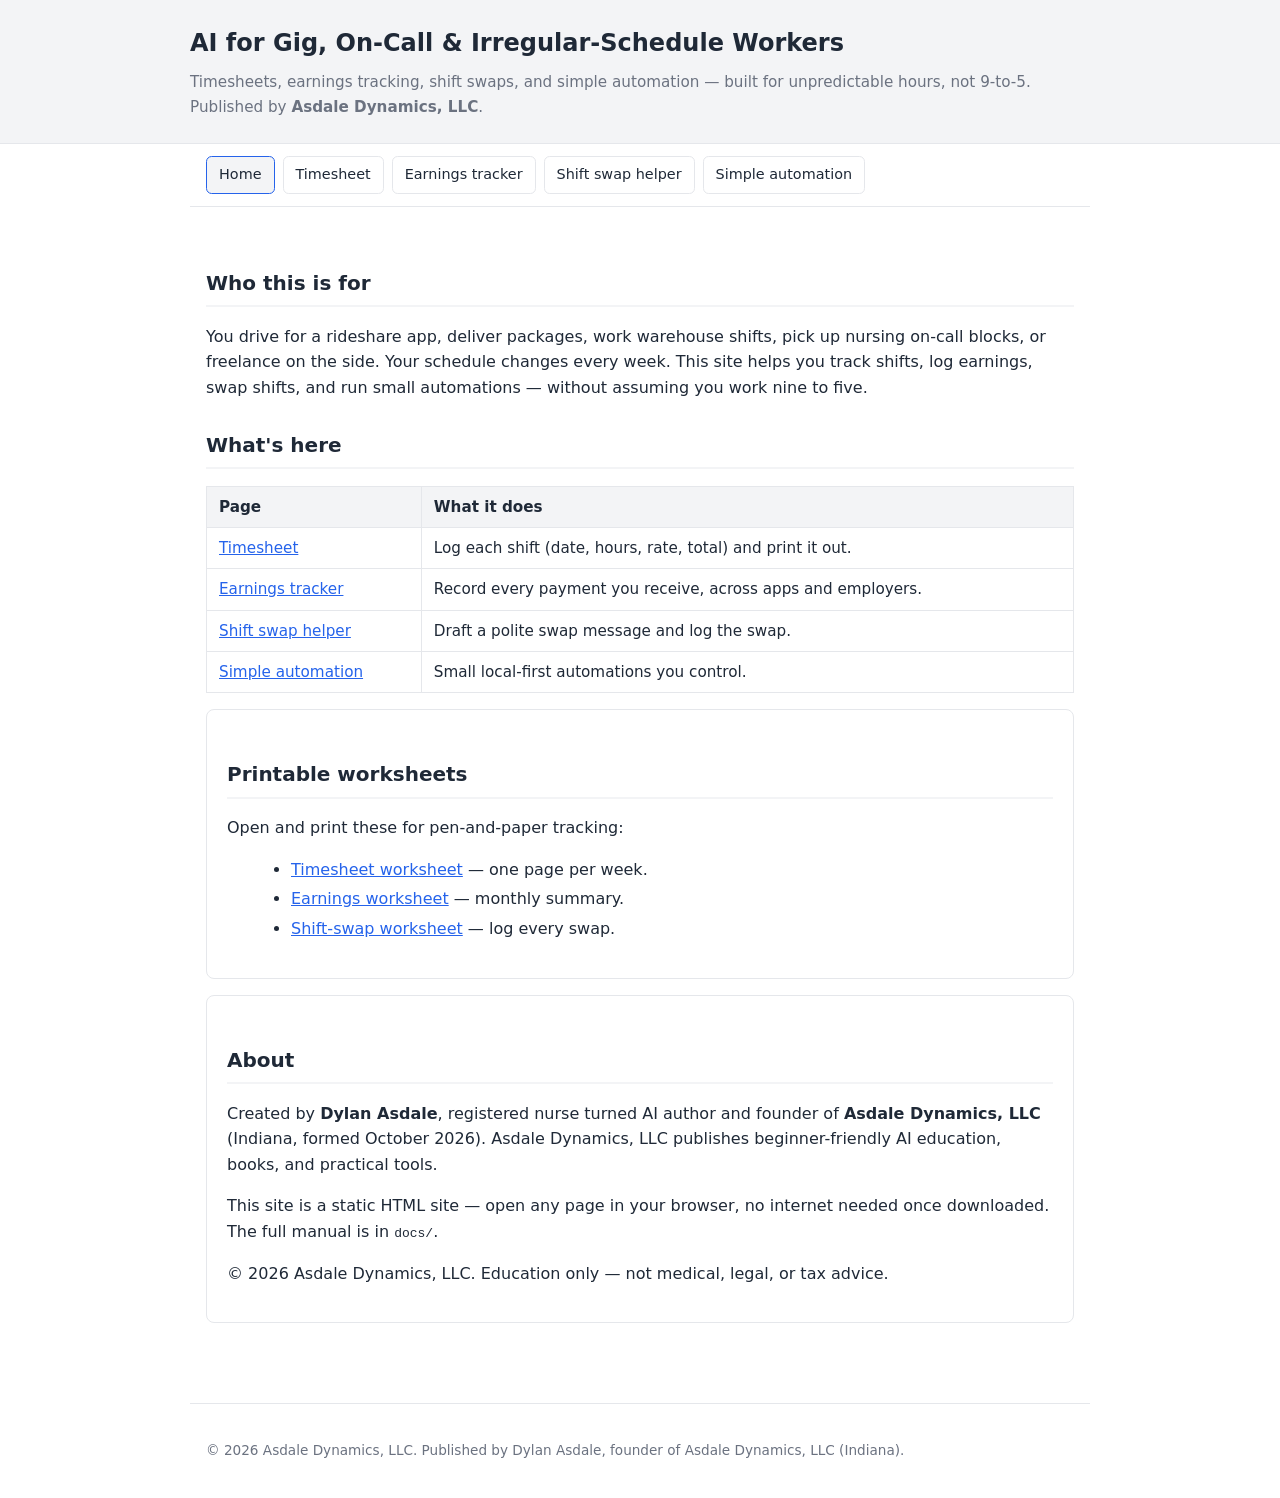
<file: static/index.html>
<!DOCTYPE html>
<html lang="en">
<head>
<meta charset="utf-8">
<meta name="viewport" content="width=device-width, initial-scale=1">
<title>Home — AI for Gig Workers</title>
<link rel="stylesheet" href="styles.css">
</head>
<body>
<a href="#content" class="skip-link">Skip to content</a>

<header>
  <div class="wrap">
    <h1>AI for Gig, On-Call &amp; Irregular-Schedule Workers</h1>
    <p>Timesheets, earnings tracking, shift swaps, and simple automation — built
    for unpredictable hours, not 9-to-5. Published by <strong>Asdale Dynamics, LLC</strong>.</p>
  </div>
</header>

<nav>
  <a href="index.html" aria-current="page">Home</a>
  <a href="timesheet.html">Timesheet</a>
  <a href="earnings.html">Earnings tracker</a>
  <a href="shiftswap.html">Shift swap helper</a>
  <a href="automation.html">Simple automation</a>
</nav>

<main id="content">
  <h2>Who this is for</h2>
  <p>You drive for a rideshare app, deliver packages, work warehouse shifts, pick
  up nursing on-call blocks, or freelance on the side. Your schedule changes
  every week. This site helps you track shifts, log earnings, swap shifts, and
  run small automations — without assuming you work nine to five.</p>

  <h2>What's here</h2>
  <table>
    <thead>
      <tr><th>Page</th><th>What it does</th></tr>
    </thead>
    <tbody>
      <tr><td><a href="timesheet.html">Timesheet</a></td><td>Log each shift (date, hours, rate, total) and print it out.</td></tr>
      <tr><td><a href="earnings.html">Earnings tracker</a></td><td>Record every payment you receive, across apps and employers.</td></tr>
      <tr><td><a href="shiftswap.html">Shift swap helper</a></td><td>Draft a polite swap message and log the swap.</td></tr>
      <tr><td><a href="automation.html">Simple automation</a></td><td>Small local-first automations you control.</td></tr>
    </tbody>
  </table>

  <div class="card">
    <h2>Printable worksheets</h2>
    <p>Open and print these for pen-and-paper tracking:</p>
    <ul>
      <li><a href="worksheets/timesheet-worksheet.html" target="_blank" rel="noopener">Timesheet worksheet</a> — one page per week.</li>
      <li><a href="worksheets/earnings-worksheet.html" target="_blank" rel="noopener">Earnings worksheet</a> — monthly summary.</li>
      <li><a href="worksheets/shift-swap-worksheet.html" target="_blank" rel="noopener">Shift-swap worksheet</a> — log every swap.</li>
    </ul>
  </div>

  <div class="card">
    <h2>About</h2>
    <p>Created by <strong>Dylan Asdale</strong>, registered nurse turned AI
    author and founder of <strong>Asdale Dynamics, LLC</strong> (Indiana,
    formed October 2026). Asdale Dynamics, LLC publishes beginner-friendly AI
    education, books, and practical tools.</p>
    <p>This site is a static HTML site — open any page in your browser, no
    internet needed once downloaded. The full manual is in <code>docs/</code>.</p>
    <p>© 2026 Asdale Dynamics, LLC. Education only — not medical, legal, or tax
    advice.</p>
  </div>
</main>

<footer>
  <p>© 2026 Asdale Dynamics, LLC. Published by Dylan Asdale, founder of Asdale Dynamics, LLC (Indiana).</p>
</footer>
</body>
</html>
</file>
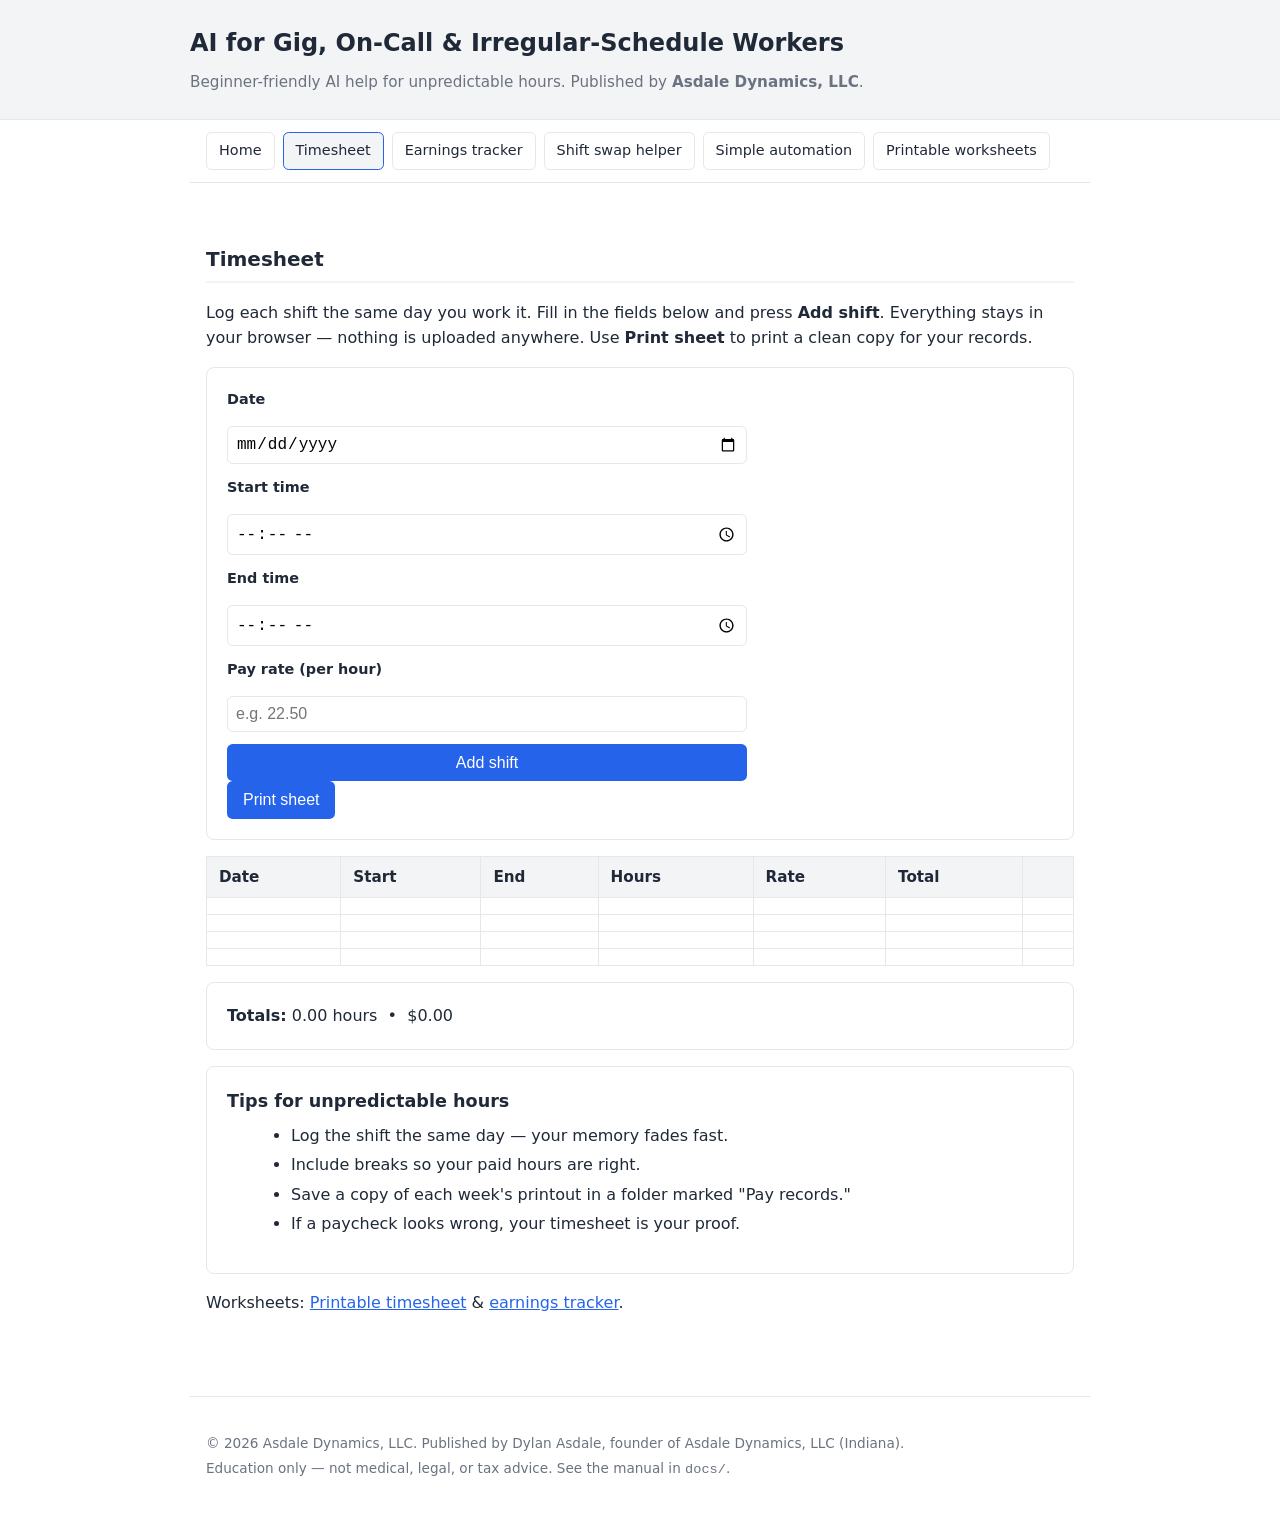
<file: static/timesheet.html>
<!DOCTYPE html>
<html lang="en">
<head>
<meta charset="utf-8">
<meta name="viewport" content="width=device-width, initial-scale=1">
<title>AI for Gig Workers — Asdale Dynamics, LLC</title>
<link rel="stylesheet" href="styles.css">
</head>
<body>
<a href="#content" class="skip-link">Skip to content</a>

<header>
  <div class="wrap">
    <h1>AI for Gig, On-Call &amp; Irregular-Schedule Workers</h1>
    <p>Beginner-friendly AI help for unpredictable hours. Published by <strong>Asdale Dynamics, LLC</strong>.</p>
  </div>
</header>

<nav>
  <a href="index.html">Home</a>
  <a href="timesheet.html" aria-current="page">Timesheet</a>
  <a href="earnings.html">Earnings tracker</a>
  <a href="shiftswap.html">Shift swap helper</a>
  <a href="automation.html">Simple automation</a>
  <a href="worksheets/timesheet-worksheet.html" target="_blank" rel="noopener">Printable worksheets</a>
</nav>

<main id="content">
  <h2>Timesheet</h2>
  <p>Log each shift the same day you work it. Fill in the fields below and press
  <strong>Add shift</strong>. Everything stays in your browser — nothing is
  uploaded anywhere. Use <strong>Print sheet</strong> to print a clean copy for
  your records.</p>

  <div class="card noprint">
    <form id="shift-form" onsubmit="event.preventDefault(); addShift();">
      <label for="shift-date">Date</label>
      <input type="date" id="shift-date" required>
      <label for="shift-start">Start time</label>
      <input type="time" id="shift-start" required>
      <label for="shift-end">End time</label>
      <input type="time" id="shift-end" required>
      <label for="shift-rate">Pay rate (per hour)</label>
      <input type="number" id="shift-rate" step="0.01" min="0" placeholder="e.g. 22.50" required>
      <button type="submit" id="add-shift">Add shift</button>
    </form>
    <button type="button" id="print-sheet" class="btn noprint">Print sheet</button>
  </div>

  <table id="shifts">
    <thead>
      <tr>
        <th>Date</th><th>Start</th><th>End</th><th>Hours</th><th>Rate</th><th>Total</th><th></th>
      </tr>
    </thead>
    <tbody>
      <tr class="blank-row"><td></td><td></td><td></td><td></td><td></td><td></td><td></td></tr>
      <tr class="blank-row"><td></td><td></td><td></td><td></td><td></td><td></td><td></td></tr>
      <tr class="blank-row"><td></td><td></td><td></td><td></td><td></td><td></td><td></td></tr>
      <tr class="blank-row"><td></td><td></td><td></td><td></td><td></td><td></td><td></td></tr>
    </tbody>
  </table>

  <div class="card noprint">
    <strong>Totals:</strong>
    <span id="total-hours">0.00</span> hours &nbsp;•&nbsp;
    <span id="total-pay">$0.00</span>
  </div>

  <div class="card noprint">
    <h3>Tips for unpredictable hours</h3>
    <ul>
      <li>Log the shift the same day — your memory fades fast.</li>
      <li>Include breaks so your paid hours are right.</li>
      <li>Save a copy of each week's printout in a folder marked "Pay records."</li>
      <li>If a paycheck looks wrong, your timesheet is your proof.</li>
    </ul>
  </div>

  <p class="noprint">
    Worksheets: <a href="worksheets/timesheet-worksheet.html" target="_blank" rel="noopener">Printable timesheet</a> &
    <a href="worksheets/earnings-worksheet.html" target="_blank" rel="noopener">earnings tracker</a>.
  </p>
</main>

<footer>
  <p>© 2026 Asdale Dynamics, LLC. Published by Dylan Asdale, founder of Asdale Dynamics, LLC (Indiana).</p>
  <p>Education only — not medical, legal, or tax advice. See the manual in <code>docs/</code>.</p>
</footer>

<script src="script.js"></script>
</body>
</html>
</file>
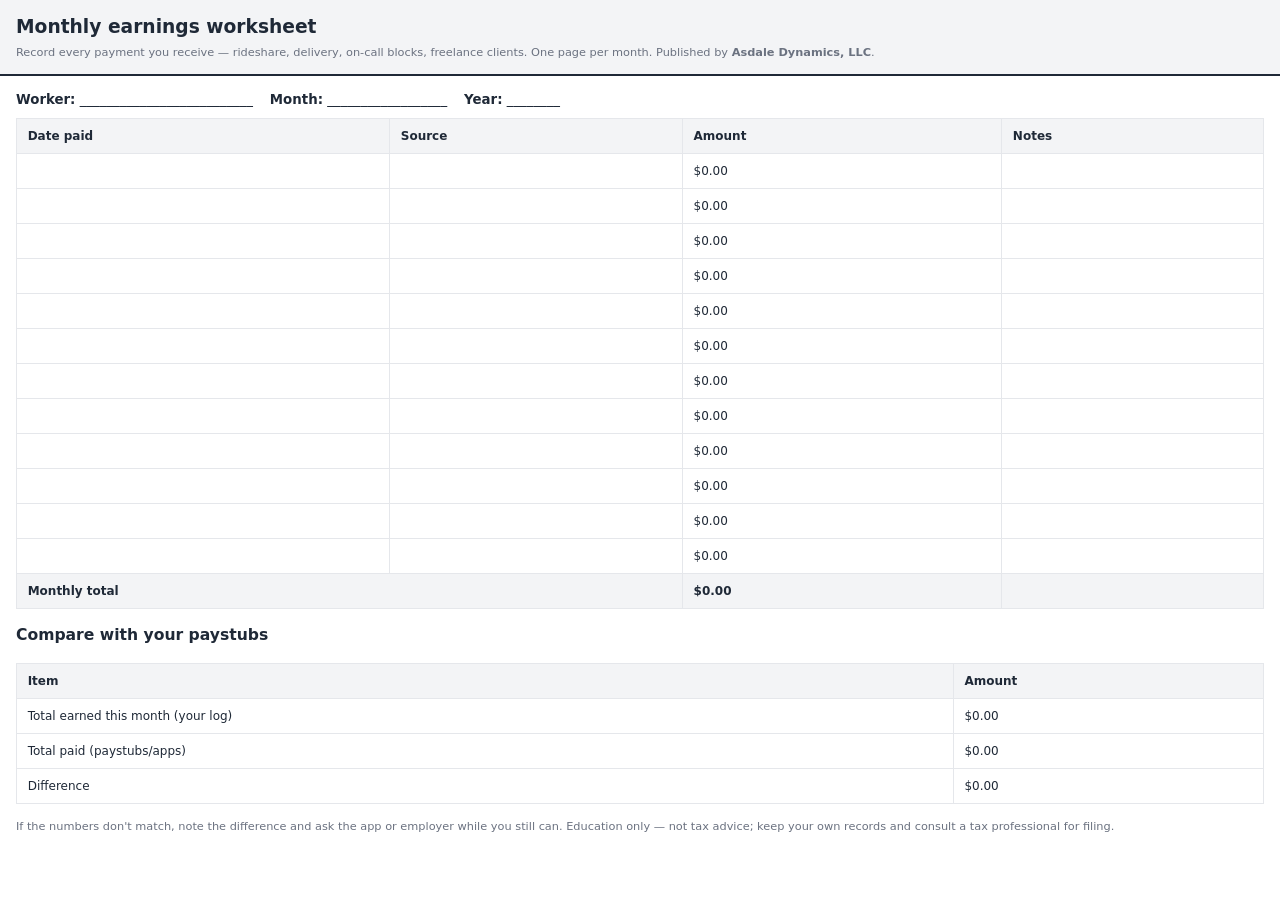
<file: worksheets/earnings-worksheet.html>
<!DOCTYPE html>
<html lang="en">
<head>
<meta charset="utf-8">
<meta name="viewport" content="width=device-width, initial-scale=1">
<title>Earnings worksheet — Asdale Dynamics, LLC</title>
<style>
:root { --ink:#1f2937; --muted:#6b7280; --border:#e5e7eb; --soft:#f3f4f6; }
* { box-sizing: border-box; }
html { line-height: 1.5; }
body { margin: 0; font-family: ui-sans-serif, system-ui, -apple-system, Segoe UI, Roboto, Helvetica, Arial, sans-serif; color: var(--ink); font-size: 10pt; }
header { border-bottom: 2px solid var(--ink); padding: 10pt 12pt; background: var(--soft); }
header h1 { margin: 0 0 2pt; font-size: 14pt; }
header p { margin: 0; font-size: 8.5pt; color: var(--muted); }
main { padding: 10pt 12pt; }
h2 { font-size: 11pt; margin: 14pt 0 4pt; border-bottom: 1px solid var(--border); padding-bottom: 2pt; }
p { margin: 0 0 6pt; }
table { width: 100%; border-collapse: collapse; margin: 6pt 0 10pt; }
th, td { border: 1px solid var(--border); padding: 6pt 8pt; text-align: left; font-size: 9pt; }
th { background: var(--soft); }
.blank-row td { height: 20pt; }
.totals td { font-weight: 600; background: var(--soft); }
.note { font-size: 8.5pt; color: var(--muted); }
@media print {
  body { background: #fff; }
  .no-print { display: none !important; }
  th, td { border-color: #000; }
}
@page { size: Letter; margin: 18mm 16mm; }
</style>
</head>
<body>
<header>
  <h1>Monthly earnings worksheet</h1>
  <p>Record every payment you receive — rideshare, delivery, on-call blocks, freelance clients. One page per month. Published by <strong>Asdale Dynamics, LLC</strong>.</p>
</header>
<main>
  <p><strong>Worker:</strong> __________________________ &nbsp;&nbsp; <strong>Month:</strong> __________________ &nbsp;&nbsp; <strong>Year:</strong> ________</p>

  <table>
    <thead>
      <tr><th>Date paid</th><th>Source</th><th>Amount</th><th>Notes</th></tr>
    </thead>
    <tbody>
      <tr class="blank-row"><td></td><td></td><td>$0.00</td><td></td></tr>
      <tr class="blank-row"><td></td><td></td><td>$0.00</td><td></td></tr>
      <tr class="blank-row"><td></td><td></td><td>$0.00</td><td></td></tr>
      <tr class="blank-row"><td></td><td></td><td>$0.00</td><td></td></tr>
      <tr class="blank-row"><td></td><td></td><td>$0.00</td><td></td></tr>
      <tr class="blank-row"><td></td><td></td><td>$0.00</td><td></td></tr>
      <tr class="blank-row"><td></td><td></td><td>$0.00</td><td></td></tr>
      <tr class="blank-row"><td></td><td></td><td>$0.00</td><td></td></tr>
      <tr class="blank-row"><td></td><td></td><td>$0.00</td><td></td></tr>
      <tr class="blank-row"><td></td><td></td><td>$0.00</td><td></td></tr>
      <tr class="blank-row"><td></td><td></td><td>$0.00</td><td></td></tr>
      <tr class="blank-row"><td></td><td></td><td>$0.00</td><td></td></tr>
      <tr class="totals"><td colspan="2">Monthly total</td><td>$0.00</td><td></td></tr>
    </tbody>
  </table>

  <h3>Compare with your paystubs</h3>
  <table>
    <tr><th>Item</th><th>Amount</th></tr>
    <tr class="blank-row"><td>Total earned this month (your log)</td><td>$0.00</td></tr>
    <tr class="blank-row"><td>Total paid (paystubs/apps)</td><td>$0.00</td></tr>
    <tr class="blank-row"><td>Difference</td><td>$0.00</td></tr>
  </table>

  <p class="note">If the numbers don't match, note the difference and ask the app or employer while you still can. Education only — not tax advice; keep your own records and consult a tax professional for filing.</p>
</main>
</body>
</html>
</file>
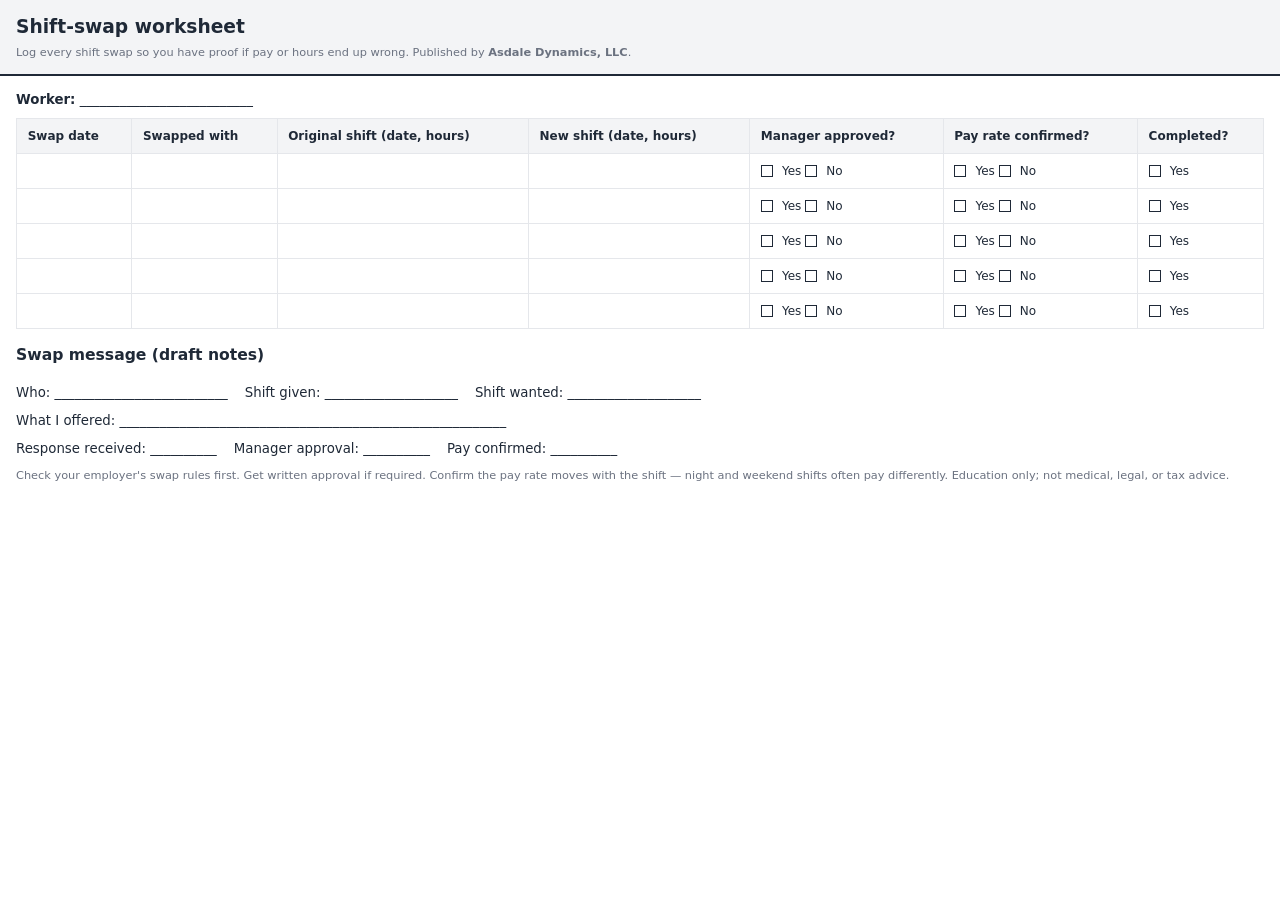
<file: worksheets/shift-swap-worksheet.html>
<!DOCTYPE html>
<html lang="en">
<head>
<meta charset="utf-8">
<meta name="viewport" content="width=device-width, initial-scale=1">
<title>Shift-swap worksheet — Asdale Dynamics, LLC</title>
<style>
:root { --ink:#1f2937; --muted:#6b7280; --border:#e5e7eb; --soft:#f3f4f6; }
* { box-sizing: border-box; }
html { line-height: 1.5; }
body { margin: 0; font-family: ui-sans-serif, system-ui, -apple-system, Segoe UI, Roboto, Helvetica, Arial, sans-serif; color: var(--ink); font-size: 10pt; }
header { border-bottom: 2px solid var(--ink); padding: 10pt 12pt; background: var(--soft); }
header h1 { margin: 0 0 2pt; font-size: 14pt; }
header p { margin: 0; font-size: 8.5pt; color: var(--muted); }
main { padding: 10pt 12pt; }
h2 { font-size: 11pt; margin: 14pt 0 4pt; border-bottom: 1px solid var(--border); padding-bottom: 2pt; }
p { margin: 0 0 6pt; }
table { width: 100%; border-collapse: collapse; margin: 6pt 0 10pt; }
th, td { border: 1px solid var(--border); padding: 6pt 8pt; text-align: left; font-size: 9pt; }
th { background: var(--soft); }
.blank-row td { height: 24pt; }
.note { font-size: 8.5pt; color: var(--muted); }
.check { display: inline-block; width: 9pt; height: 9pt; border: 1px solid var(--ink); margin-right: 4pt; vertical-align: middle; }
@media print {
  body { background: #fff; }
  th, td { border-color: #000; }
}
@page { size: Letter; margin: 18mm 16mm; }
</style>
</head>
<body>
<header>
  <h1>Shift-swap worksheet</h1>
  <p>Log every shift swap so you have proof if pay or hours end up wrong. Published by <strong>Asdale Dynamics, LLC</strong>.</p>
</header>
<main>
  <p><strong>Worker:</strong> __________________________</p>

  <table>
    <thead>
      <tr><th>Swap date</th><th>Swapped with</th><th>Original shift (date, hours)</th><th>New shift (date, hours)</th><th>Manager approved?</th><th>Pay rate confirmed?</th><th>Completed?</th></tr>
    </thead>
    <tbody>
      <tr class="blank-row"><td></td><td></td><td></td><td></td><td><span class="check"></span> Yes <span class="check"></span> No</td><td><span class="check"></span> Yes <span class="check"></span> No</td><td><span class="check"></span> Yes</td></tr>
      <tr class="blank-row"><td></td><td></td><td></td><td></td><td><span class="check"></span> Yes <span class="check"></span> No</td><td><span class="check"></span> Yes <span class="check"></span> No</td><td><span class="check"></span> Yes</td></tr>
      <tr class="blank-row"><td></td><td></td><td></td><td></td><td><span class="check"></span> Yes <span class="check"></span> No</td><td><span class="check"></span> Yes <span class="check"></span> No</td><td><span class="check"></span> Yes</td></tr>
      <tr class="blank-row"><td></td><td></td><td></td><td></td><td><span class="check"></span> Yes <span class="check"></span> No</td><td><span class="check"></span> Yes <span class="check"></span> No</td><td><span class="check"></span> Yes</td></tr>
      <tr class="blank-row"><td></td><td></td><td></td><td></td><td><span class="check"></span> Yes <span class="check"></span> No</td><td><span class="check"></span> Yes <span class="check"></span> No</td><td><span class="check"></span> Yes</td></tr>
    </tbody>
  </table>

  <h3>Swap message (draft notes)</h3>
  <p>Who: __________________________ &nbsp;&nbsp; Shift given: ____________________ &nbsp;&nbsp; Shift wanted: ____________________</p>
  <p>What I offered: __________________________________________________________</p>
  <p>Response received: __________ &nbsp;&nbsp; Manager approval: __________ &nbsp;&nbsp; Pay confirmed: __________</p>

  <p class="note">Check your employer's swap rules first. Get written approval if required. Confirm the pay rate moves with the shift — night and weekend shifts often pay differently. Education only; not medical, legal, or tax advice.</p>
</main>
</body>
</html>
</file>
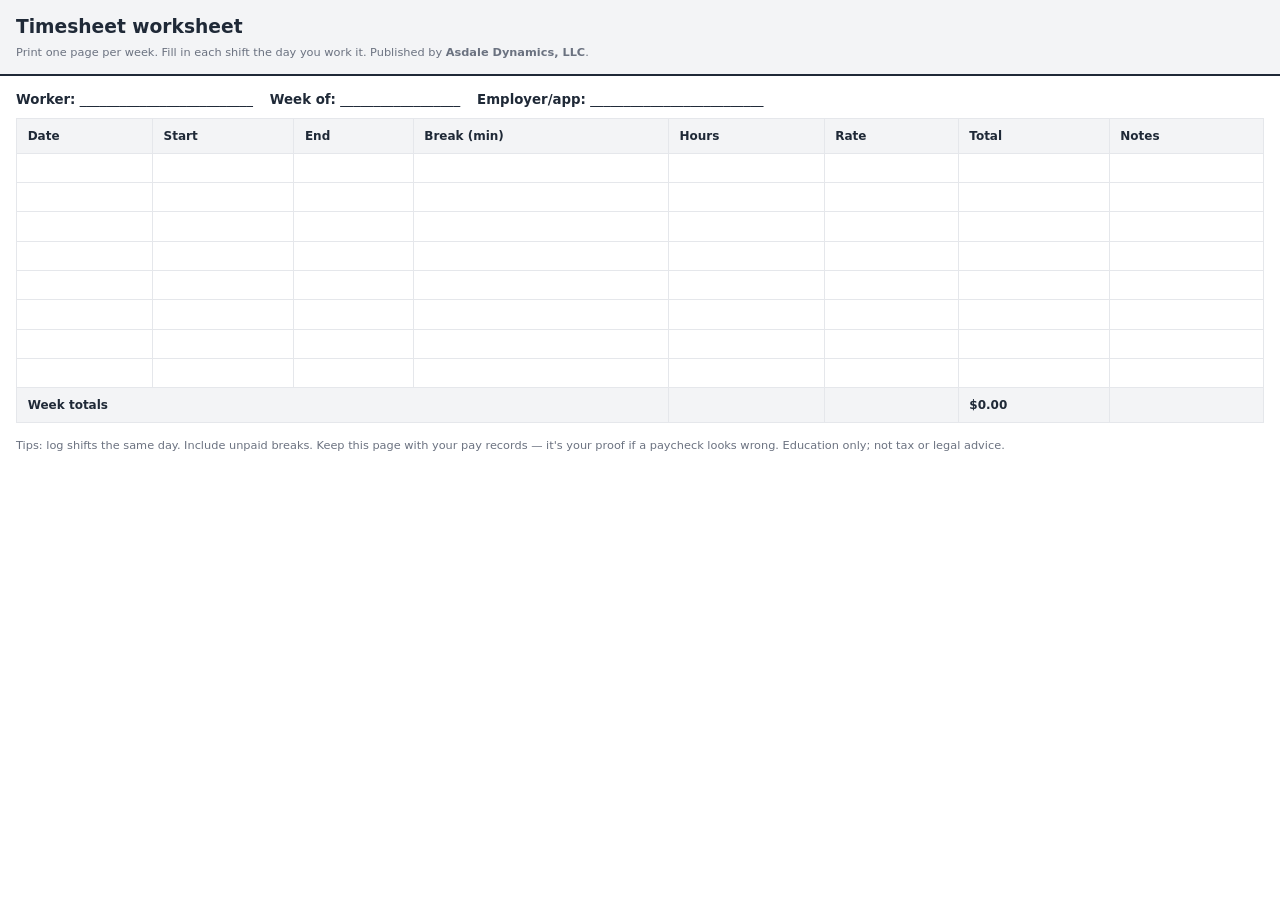
<file: worksheets/timesheet-worksheet.html>
<!DOCTYPE html>
<html lang="en">
<head>
<meta charset="utf-8">
<meta name="viewport" content="width=device-width, initial-scale=1">
<title>Timesheet worksheet — Asdale Dynamics, LLC</title>
<style>
:root { --ink:#1f2937; --muted:#6b7280; --border:#e5e7eb; --soft:#f3f4f6; }
* { box-sizing: border-box; }
html { line-height: 1.5; }
body { margin: 0; font-family: ui-sans-serif, system-ui, -apple-system, Segoe UI, Roboto, Helvetica, Arial, sans-serif; color: var(--ink); font-size: 10pt; }
header { border-bottom: 2px solid var(--ink); padding: 10pt 12pt; background: var(--soft); }
header h1 { margin: 0 0 2pt; font-size: 14pt; }
header p { margin: 0; font-size: 8.5pt; color: var(--muted); }
main { padding: 10pt 12pt; }
h2 { font-size: 11pt; margin: 14pt 0 4pt; border-bottom: 1px solid var(--border); padding-bottom: 2pt; }
p { margin: 0 0 6pt; }
table { width: 100%; border-collapse: collapse; margin: 6pt 0 10pt; }
th, td { border: 1px solid var(--border); padding: 6pt 8pt; text-align: left; font-size: 9pt; }
th { background: var(--soft); }
.blank-row td { height: 22pt; }
.totals td { font-weight: 600; background: var(--soft); }
.note { font-size: 8.5pt; color: var(--muted); }
@media print {
  body { background: #fff; }
  .no-print { display: none !important; }
  table { break-inside: avoid; }
  .page-break { break-before: page; }
  th, td { border-color: #000; }
}
@page { size: Letter; margin: 18mm 16mm; }
</style>
</head>
<body>
<header>
  <h1>Timesheet worksheet</h1>
  <p>Print one page per week. Fill in each shift the day you work it. Published by <strong>Asdale Dynamics, LLC</strong>.</p>
</header>
<main>
  <p><strong>Worker:</strong> __________________________ &nbsp;&nbsp; <strong>Week of:</strong> __________________ &nbsp;&nbsp; <strong>Employer/app:</strong> __________________________</p>

  <table>
    <thead>
      <tr><th>Date</th><th>Start</th><th>End</th><th>Break (min)</th><th>Hours</th><th>Rate</th><th>Total</th><th>Notes</th></tr>
    </thead>
    <tbody>
      <tr class="blank-row"><td></td><td></td><td></td><td></td><td></td><td></td><td></td><td></td></tr>
      <tr class="blank-row"><td></td><td></td><td></td><td></td><td></td><td></td><td></td><td></td></tr>
      <tr class="blank-row"><td></td><td></td><td></td><td></td><td></td><td></td><td></td><td></td></tr>
      <tr class="blank-row"><td></td><td></td><td></td><td></td><td></td><td></td><td></td><td></td></tr>
      <tr class="blank-row"><td></td><td></td><td></td><td></td><td></td><td></td><td></td><td></td></tr>
      <tr class="blank-row"><td></td><td></td><td></td><td></td><td></td><td></td><td></td><td></td></tr>
      <tr class="blank-row"><td></td><td></td><td></td><td></td><td></td><td></td><td></td><td></td></tr>
      <tr class="blank-row"><td></td><td></td><td></td><td></td><td></td><td></td><td></td><td></td></tr>
      <tr class="totals"><td colspan="4">Week totals</td><td></td><td></td><td>$0.00</td><td></td></tr>
    </tbody>
  </table>

  <p class="note">Tips: log shifts the same day. Include unpaid breaks. Keep this page with your pay records — it's your proof if a paycheck looks wrong. Education only; not tax or legal advice.</p>

  <div class="page-break no-print"></div>
</main>
</body>
</html>
</file>
<file: static/styles.css>
/* AI for Gig Workers — static site styles */
:root {
  --ink: #1f2937;
  --muted: #6b7280;
  --accent: #2563eb;
  --accent-hover: #1d4ed8;
  --bg: #ffffff;
  --soft: #f3f4f6;
  --border: #e5e7eb;
}

* { box-sizing: border-box; }
html { line-height: 1.6; }

body {
  margin: 0;
  font-family: ui-sans-serif, system-ui, -apple-system, Segoe UI, Roboto, Helvetica, Arial, sans-serif;
  color: var(--ink);
  background: var(--bg);
}

a { color: var(--accent); text-decoration: underline; }
a:focus-visible { outline: 3px solid var(--accent); outline-offset: 2px; }

.skip-link {
  position: absolute;
  left: -9999px;
  top: auto;
  width: 1px;
  height: 1px;
  overflow: hidden;
}

header {
  background: var(--soft);
  border-bottom: 1px solid var(--border);
  padding: 1.5rem 1rem;
}

header .wrap { max-width: 900px; margin: 0 auto; }
header h1 { margin: 0 0 0.5rem; font-size: 1.5rem; }
header p { margin: 0; color: var(--muted); font-size: 0.95rem; }

nav {
  max-width: 900px;
  margin: 0 auto;
  padding: 0.75rem 1rem;
  display: flex;
  flex-wrap: wrap;
  gap: 0.5rem;
  border-bottom: 1px solid var(--border);
  background: var(--bg);
}

nav a {
  padding: 0.4rem 0.75rem;
  border: 1px solid var(--border);
  border-radius: 0.35rem;
  text-decoration: none;
  color: var(--ink);
  font-size: 0.9rem;
}
nav a:hover, nav a[aria-current="page"] {
  background: var(--soft);
}
nav a[aria-current="page"] { border-color: var(--accent); }

main { max-width: 900px; margin: 0 auto; padding: 2rem 1rem 4rem; }
main h2 { font-size: 1.25rem; margin-top: 1.75rem; border-bottom: 2px solid var(--soft); padding-bottom: 0.4rem; }
main h3 { font-size: 1.1rem; margin: 1.5rem 0 0.5rem; }
p { margin: 0 0 1rem; }
ul, ol { margin: 0.5rem 0 1rem 1.5rem; }
li { margin: 0.25rem 0; }

table { width: 100%; border-collapse: collapse; margin: 1rem 0; font-size: 0.95rem; }
th, td { border: 1px solid var(--border); padding: 0.5rem 0.75rem; text-align: left; }
th { background: var(--soft); }

.card {
  border: 1px solid var(--border);
  border-radius: 0.5rem;
  padding: 1.25rem;
  margin: 1rem 0;
  background: var(--bg);
}
.card h3 { margin-top: 0; }

form { display: grid; gap: 0.75rem; max-width: 520px; }
label { font-size: 0.9rem; font-weight: 600; display: block; margin-bottom: 0.2rem; }
input, select, textarea {
  width: 100%;
  padding: 0.5rem;
  border: 1px solid var(--border);
  border-radius: 0.35rem;
  font-size: 1rem;
}
button, .btn {
  background: var(--accent);
  color: #fff;
  border: none;
  padding: 0.6rem 1rem;
  border-radius: 0.35rem;
  font-size: 1rem;
  cursor: pointer;
  text-decoration: none;
  display: inline-block;
}
button:hover, .btn:hover { background: var(--accent-hover); }
button:focus-visible { outline: 3px solid var(--accent); outline-offset: 2px; }

footer {
  border-top: 1px solid var(--border);
  padding: 2rem 1rem;
  font-size: 0.85rem;
  color: var(--muted);
  max-width: 900px;
  margin: 0 auto;
}
footer p { margin: 0.25rem 0; }

/* Worksheet / print helpers */
.noprint { display: block; }
@media print {
  body { background: #fff; }
  header, nav, .noprint, footer, .no-print { display: none !important; }
  main { padding: 0; }
  .card, table { break-inside: avoid; }
  .print-break { break-before: page; }
  th, td { border: 1px solid #000; }
  .blank-row td { height: 2.1rem; }
  .worksheet h1, .worksheet h2 { break-after: avoid; }
  a::after { content: none; }
}
</file>
